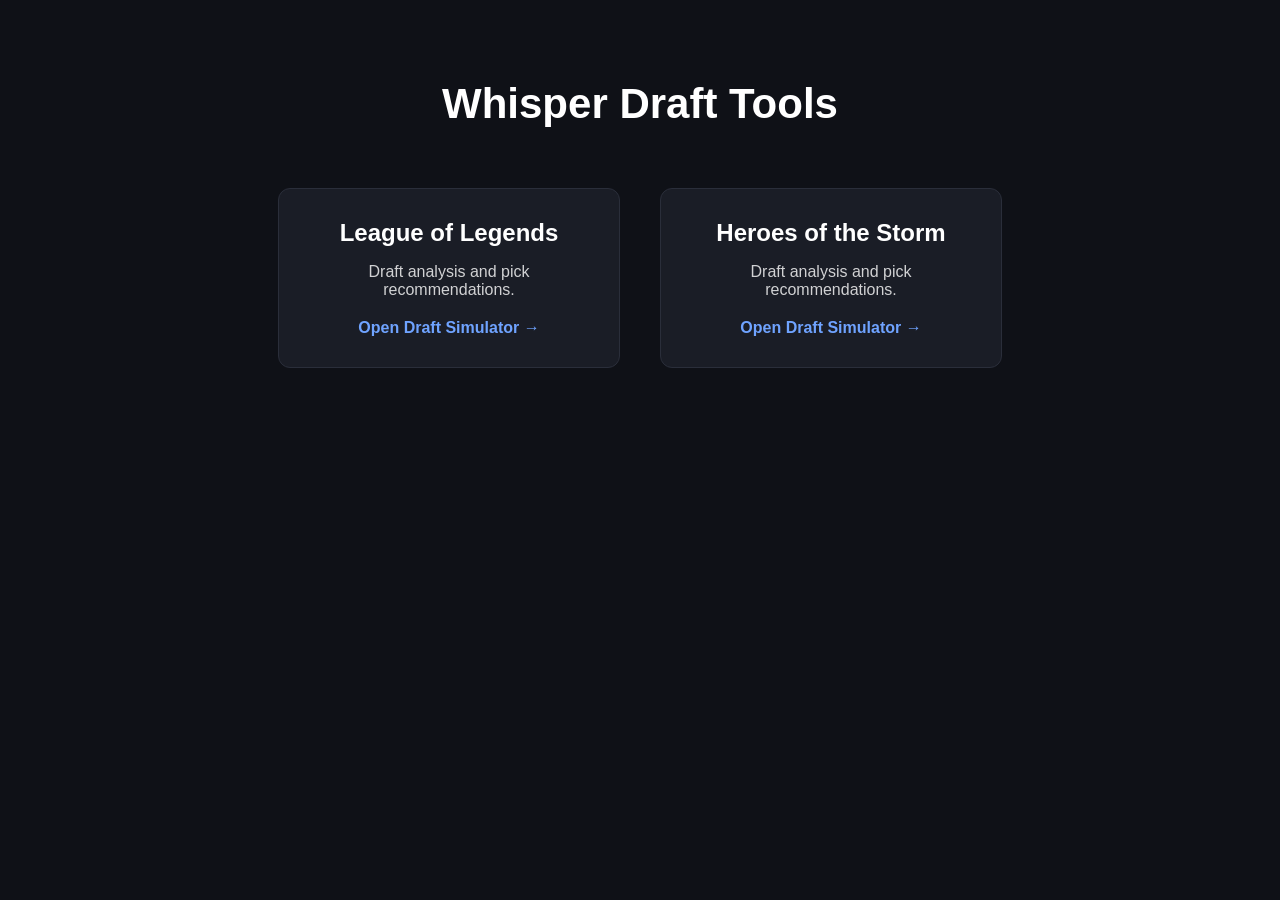
<file: index.html>
<!DOCTYPE html>
<html>

<head>
<meta charset="UTF-8">
<title>Whisper Draft Tools</title>
<link rel="stylesheet" href="style.css">
</head>

<body class="home">

<h1 class="home-title">Whisper Draft Tools</h1>

<div class="home-container">

<a class="home-card" href="loldraft.html">
<h2>League of Legends</h2>
<p>Draft analysis and pick recommendations.</p>
<span>Open Draft Simulator →</span>
</a>

<a class="home-card" href="hotsdraft.html">
<h2>Heroes of the Storm</h2>
<p>Draft analysis and pick recommendations.</p>
<span>Open Draft Simulator →</span>
</a>

</div>

</body>

</html>
</file>
<file: style.css>
/* -----------------------
GLOBAL
----------------------- */

body{

background:#0e0e10;
color:white;

font-family:Arial, Helvetica, sans-serif;

text-align:center;

margin:0;
padding:0;

}

h1{
margin-top:20px;
}

/* -----------------------
LAYOUT
----------------------- */

.container{

display:flex;
justify-content:space-around;
align-items:flex-start;

padding:20px;

}

/* -----------------------
TEAM PANELS
----------------------- */

.team{
width:20%;
}

.team h2{
margin-bottom:15px;
}

/* -----------------------
TEAM SLOTS
----------------------- */

.slot{

height:100px;
width:90%;

border:1px solid #444;
background:#1c1c21;

margin:10px auto;

border-radius:6px;

position:relative;
overflow:hidden;

}

/* splash image */

.slot img{

position:absolute;
top:0;
left:0;

width:100%;
height:100%;

object-fit:cover;
object-position:center 20%;

z-index:1;

}

/* champion name overlay */

.slot .champ-name {

position:absolute;
bottom:0;

width:100%;

padding:6px 8px;

font-size:13px;
text-align:center;

color:white;

background:rgba(0,0,0,0.55);

text-shadow:0 1px 3px rgba(0,0,0,0.9);

z-index:2;

}

/* -----------------------
CHAMPION AREA
----------------------- */

.champion-area{
width:45%;
}

/* -----------------------
SEARCH BAR
----------------------- */

#search{

width:70%;

padding:8px;

background:#1c1c21;
border:1px solid #444;

border-radius:6px;

color:white;

margin-bottom:12px;

}

/* -----------------------
CHAMPION GRID
----------------------- */

#championPool{

display:flex;
flex-wrap:wrap;

gap:8px;

justify-content:center;

max-height:600px;
overflow-y:auto;

padding:10px;

}

/* -----------------------
CHAMPION CARD
----------------------- */

.champion{

width:70px;

display:flex;
flex-direction:column;
align-items:center;

cursor:pointer;

transition:0.15s;

}

.champion:hover{
transform:scale(1.05);
}

.champion img{

width:60px;
height:60px;

border-radius:6px;
border:2px solid #333;

}

.champion div{

font-size:11px;
margin-top:2px;

}

/* -----------------------
SCROLLBAR
----------------------- */

#championPool::-webkit-scrollbar{
width:8px;
}

#championPool::-webkit-scrollbar-track{
background:#151518;
}

#championPool::-webkit-scrollbar-thumb{
background:#333;
border-radius:6px;
}

#championPool::-webkit-scrollbar-thumb:hover{
background:#444;
}

/* Firefox */

#championPool{
scrollbar-width:thin;
scrollbar-color:#333 #151518;
}

/* -----------------------
RESPONSIVE
----------------------- */

@media (max-width:1000px){

.container{
flex-direction:column;
align-items:center;
}

.team{
width:80%;
margin-bottom:20px;
}

.champion-area{
width:90%;
}

}
/* ------------------------
RECOMMENDATION BAR
------------------------ */

.recommend-bar{

width:100%;
margin:10px 0 10px 0;

display:flex;
flex-direction:column;
align-items:center;

}

/* horizontal scroll row */

#recommendations{

display:flex;
flex-direction:row;

gap:14px;

overflow-x:auto;
overflow-y:hidden;

padding:10px;

width:80%;

}

/* card */

.rec-card{

flex:0 0 auto;

width:80px;

display:flex;
flex-direction:column;
align-items:center;

font-size:12px;

cursor:pointer;

}

/* icon */

.rec-card img{

width:70px;
height:70px;

border-radius:8px;

object-fit:cover;

border:2px solid #178222;

}

.rec-card img:hover{

border-color:gold;

}

/* score */

.rec-score{

font-size:11px;
opacity:0.75;

margin-top:3px;

}

/* scrollbar */

#recommendations::-webkit-scrollbar{
height:6px;
}

#recommendations::-webkit-scrollbar-thumb{
background:#333;
border-radius:6px;
}

/* ------------------------
RECOMMENDATION CARD
------------------------ */

.rec-card{

flex:0 0 auto;

width:90px;

display:flex;
flex-direction:column;
align-items:center;

text-align:center;

font-size:12px;

}

.rec-card img{

width:80px;
height:80px;

border-radius:8px;

object-fit:cover;

border:2px solid #333;

}

.rec-card img:hover{
border-color:#777;
}

.rec-score{

font-size:11px;
opacity:0.8;

margin-top:2px;

}


/* -----------------------
TOP PICK HIGHLIGHT
----------------------- */

.top-pick{

border:2px solid gold !important;

box-shadow:
0 0 6px gold,
0 0 12px rgba(255,215,0,0.6);

transform:scale(1.05);

}


/* ------------------------
ROLE FILTER BUTTONS
------------------------ */

.role-filters{

display:flex;
gap:10px;
margin-bottom:10px;
justify-content:center;


}

.role-btn{

padding:6px 14px;

background:#1c1c21;
border:1px solid #444;
border-radius:6px;

color:white;
cursor:pointer;

transition:0.15s;

}

.role-btn:hover{

border-color:gold;

}

.role-btn.active{

background:#333;
border-color:gold;

}

.container{
display:flex;
justify-content:center;
align-items:flex-start;

gap:40px;

max-width:1400px;
margin:auto;

padding:10px 20px;
}





/* -----------------------
DRAFT EVAL BAR
----------------------- */

.draft-eval{

position:fixed;
bottom:0;
left:0;

width:100%;
height:50px;

background:#0b0b0d;

display:flex;
align-items:center;
justify-content:center;

gap:12px;

border-top:1px solid #333;

z-index:100;

}

/* labels */

.eval-label{
font-size:13px;
width:50px;
text-align:center;
}

.blue-label{
color:#4da3ff;
}

.red-label{
color:#ff5a5a;
}

/* bar container */

.eval-bar{

width:600px;
height:16px;

background:#1c1c21;

border-radius:8px;

overflow:hidden;

display:flex;

}

/* blue side */

.blue-win{

height:100%;
background:#3a8cff;

width:50%;

transition:width .3s;

}

/* red side */

.red-win{

height:100%;
background:#ff4a4a;

width:50%;

transition:width .3s;

}


body{
padding-bottom:60px;
}


.back-button{
position:absolute;
left:20px;
top:20px;

color:white;
text-decoration:none;
font-size:14px;
}


.search-container{
display:flex;
width:100%;
gap:12px;
margin:10px 0;
}

#search{
flex:1;
min-width:0;
height:40px;
padding:0 12px;
border-radius:8px;
border:1px solid #444;
background:#1f1f23;
color:white;
}

#botPick{
flex:0 0 auto;
height:40px;
padding:0 18px;
border-radius:8px;
border:1px solid #444;
background:#2d2d31;
color:white;
cursor:pointer;
}


/* HOMEPAGE */

.home{
background:#0f1117;
color:white;
font-family:Arial, sans-serif;
text-align:center;
margin:0;
}

.home-title{
margin-top:80px;
font-size:42px;
margin-bottom:60px;
}

.home-container{
display:flex;
justify-content:center;
gap:40px;
flex-wrap:wrap;
}

.home-card{
display:block;
width:280px;
padding:30px;
border-radius:12px;
background:#1a1d26;
border:1px solid #2a2e3a;
text-decoration:none;
color:white;
transition:all .2s ease;
}

.home-card:hover{
transform:translateY(-5px);
background:#222633;
border-color:#3a6fd8;
}

.home-card h2{
margin-top:0;
margin-bottom:10px;
}

.home-card p{
opacity:0.8;
margin-bottom:20px;
}

.home-card span{
font-weight:bold;
color:#6fa3ff;
}
</file>
